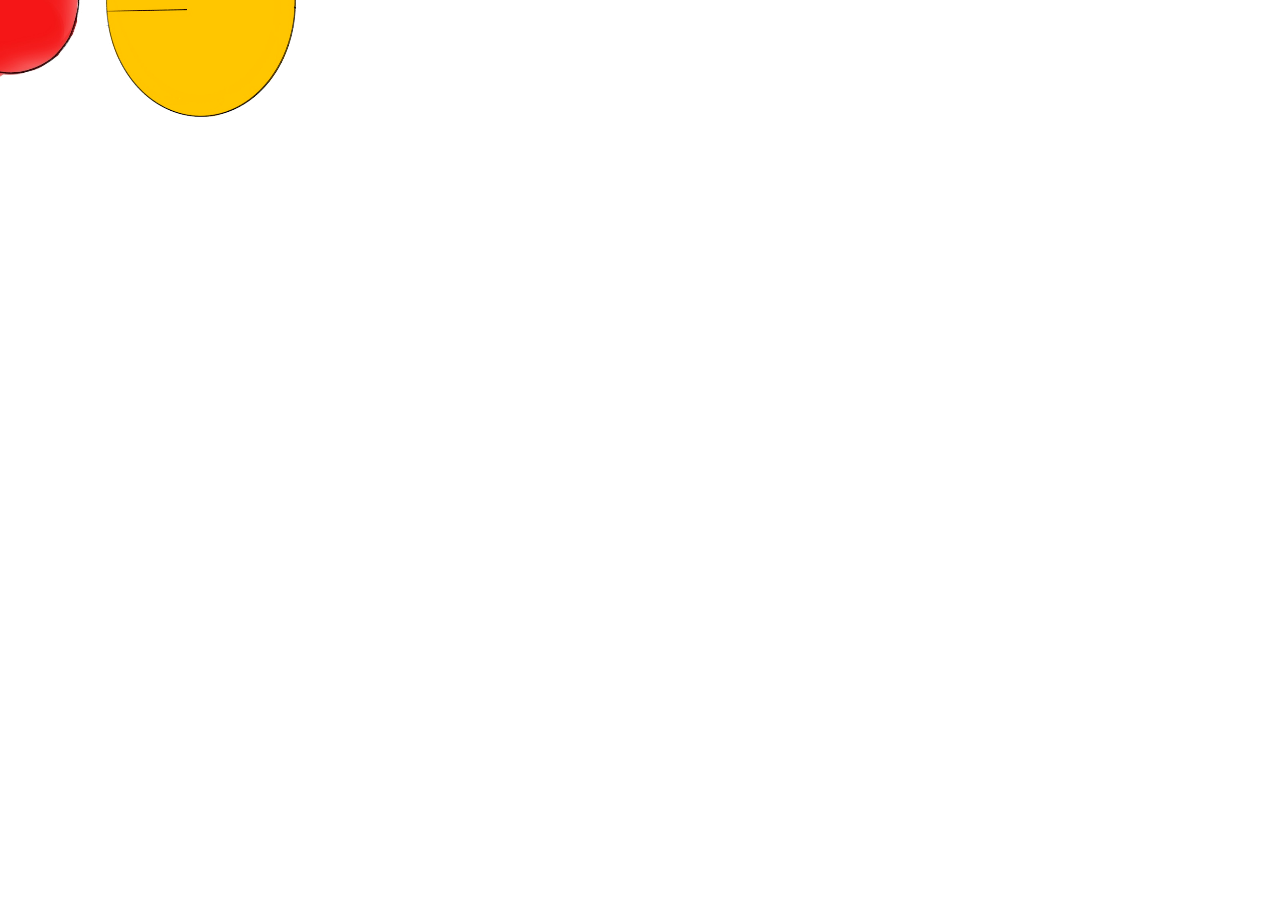
<file: living-sketches/index.html>
<!DOCTYPE html>
<html lang="en">

<head>
  <script src="libraries/p5.js"></script>
  <script src="libraries/p5.sound.js"></script>

  <link rel="stylesheet" type="text/css" href="style.css">
  <meta charset="utf-8" />
</head>

<body>
  <main>
  </main>
  <script src="sketch.js"></script>
</body>

</html>
</file>
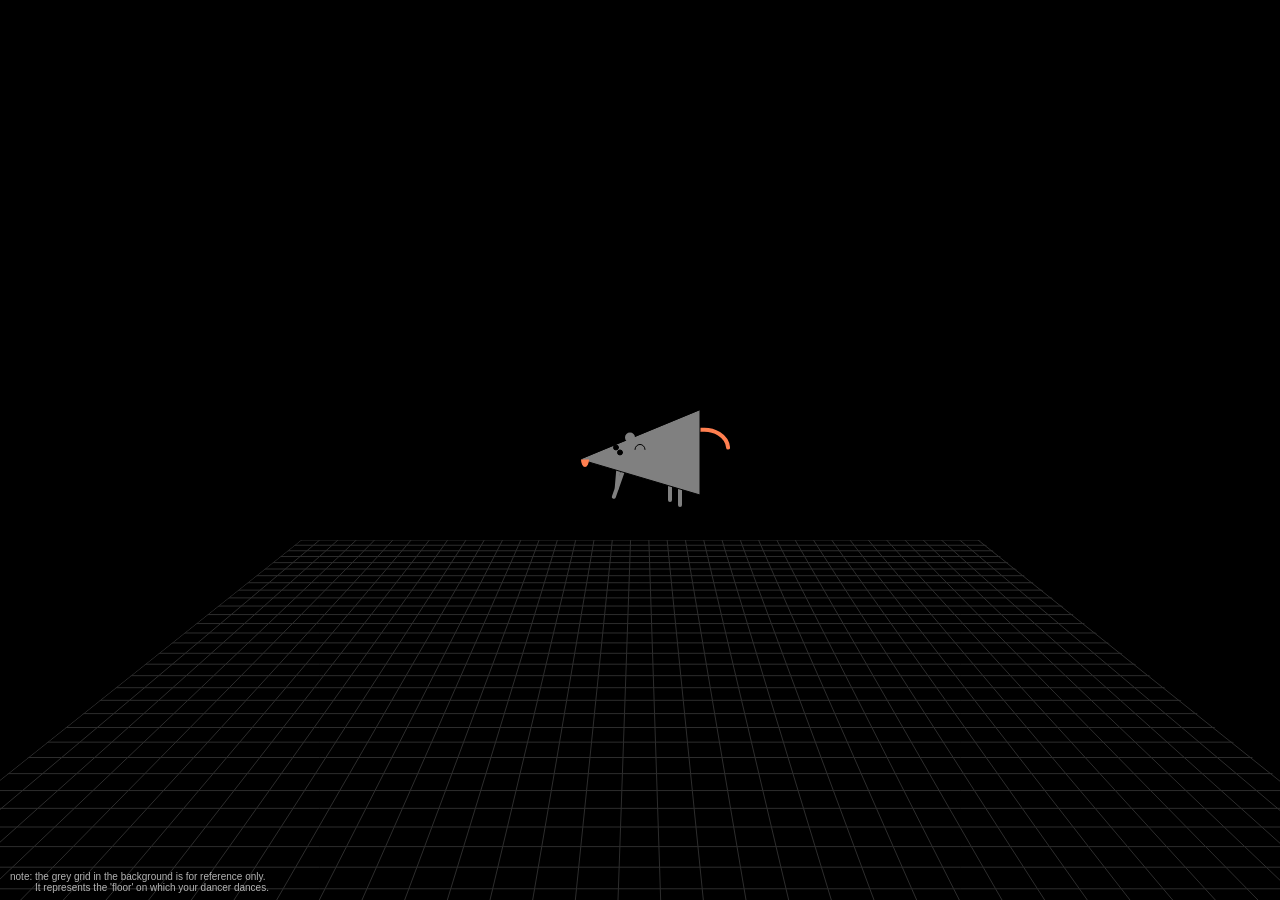
<file: object-dancers/index.html>
<!DOCTYPE html>
<html lang="en">

<head>
  <meta charset="utf-8" />
  <meta name="viewport" content="width=device-width, initial-scale=1.0">

  <title>CCLab | Object Dancer</title>

  <!-- link stylesheet -->
  <link rel="stylesheet" type="text/css" href="style.css">

  <!-- import p5 libraries -->
  <script src="libraries/p5.js"></script>
  <!-- <script src="libraries/p5.sound.js"></script> -->
  <!-- import custom script -->
  <script src="js/floor.js"></script>
</head>

<body>
  <!-- the following div will contain the p5 canvas. -->
  <main>
    <!-- p5 canvas will be appended here. -->
  </main>

  <!-- the script tag below should always be at the bottom, right before the closing body tag -->
  <script src="sketch.js"></script>
</body>

</html>
</file>
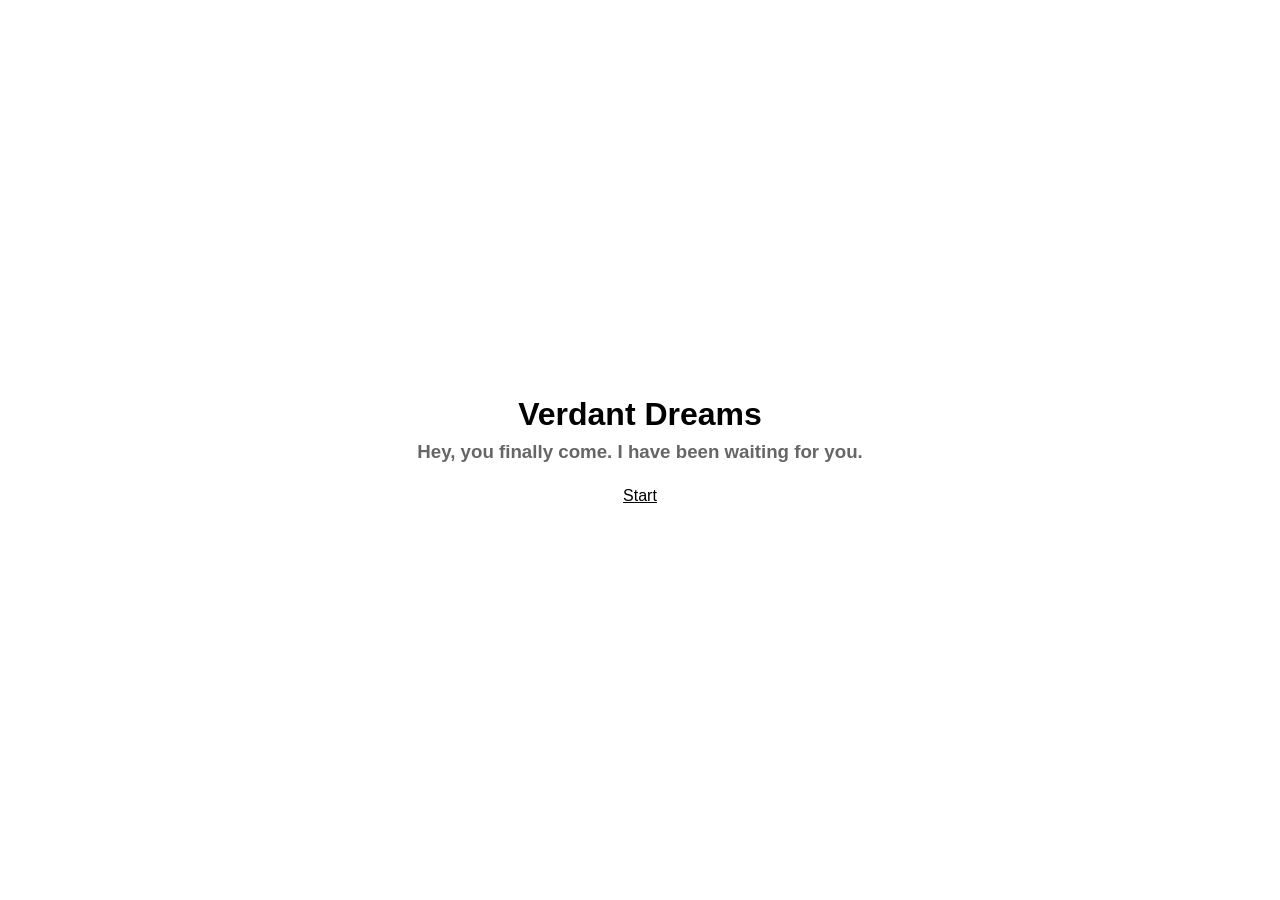
<file: project-b-prototype/index.html>
<!DOCTYPE html>
<html lang="en">

<head>
  <meta charset="utf-8" />
  <meta name="viewport" content="width=device-width, initial-scale=1.0">

  <title>Dear Future</title>

  <link rel="stylesheet" type="text/css" href="style.css">
</head>

<body>

  <!-- This is the first landing page; Keep it simple! -->
  <div class="main-wrapper">
    <h1 class="title">Verdant Dreams</h1>
    <h3 class="subtitle">Hey, you finally come. I have been waiting for you.</h3>
    <a class="link" href="main.html">Start</a>
  </div>

</body>

</html>
</file>
<file: living-sketches/style.css>
html, body {
  margin: 0;
  padding: 0;
}
canvas {
  display: block;
}
</file>
<file: object-dancers/style.css>
html,
body {
  margin: 0;
  padding: 0;
}

canvas {
  display: block;
}
</file>
<file: project-b-prototype/style.css>
html,
body {
  margin: 0;
  padding: 0;
  font-family: sans-serif;
}

canvas {
  display: block;
}

.title {
  margin: 0 0 8px 0;
  text-align: center;
  font-family: Arial, Helvetica;
}

.subtitle {
  margin: 0 0 24px 0;
  color: #666;
  text-align: center;
  font-family: Arial, Helvetica;
}

a,
a:visited {
  color: inherit;
  text-align: center;
  font-family: Arial, Helvetica;
}

.main-wrapper {
  display: flex;
  flex-direction: column;
  align-items: center;
  justify-content: center;
  box-sizing: border-box;
  width: 100vw;
  height: 100vh;
}
</file>
